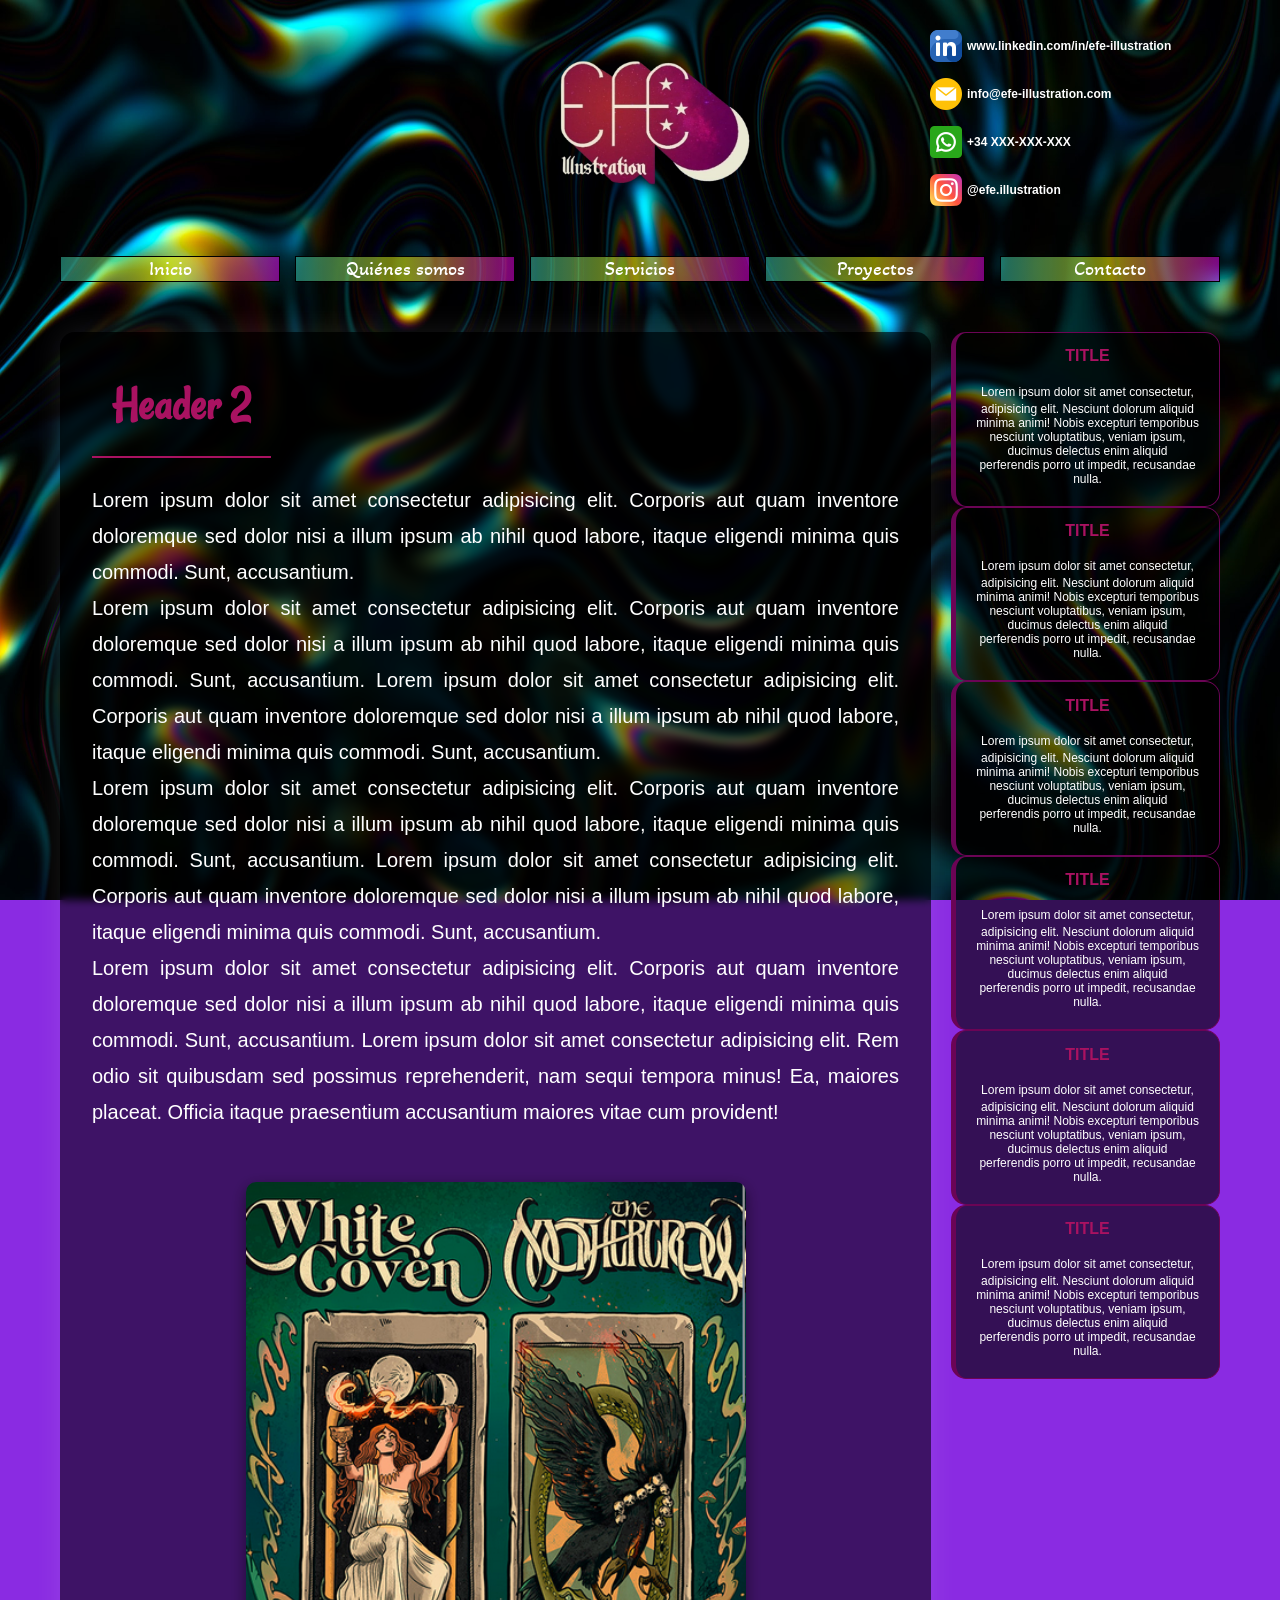
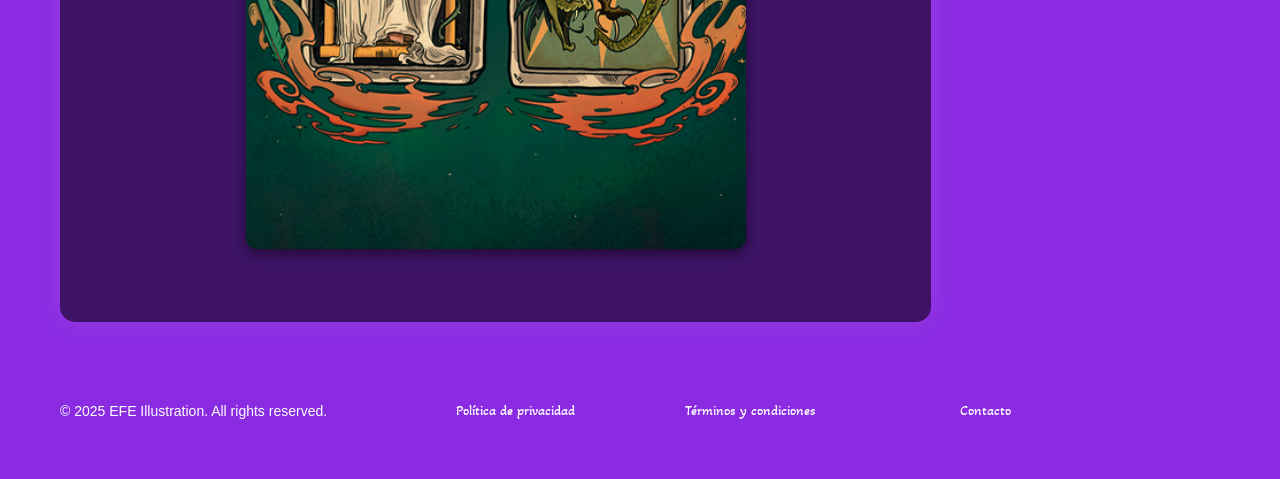
<file: index.html>
<!DOCTYPE html>
<html lang="en">
<head>
    <meta charset="UTF-8">
    <meta name="viewport" content="width=device-width, initial-scale=1.0">
    <link rel="stylesheet" href="./assets/css/style.css">
    <title>Menú general</title>
</head>
<body>
    <div id="contenedor">
        <header id="header-principal">
            <img id="logo" src="./assets/img/logo-no-background.png" alt="logo">
            <ul class="contact-details">
                <li><img src="./assets/img/linkedin_32.png" alt="LinkedIn">www.linkedin.com/in/efe-illustration</li>
                <li><img src="./assets/img/email.png" alt="Email">info@efe-illustration.com</li>
                <li><img src="./assets/img/whatsapp.png" alt="Whatsapp">+34 XXX-XXX-XXX</li>
                <li><img src="./assets/img/instagram.png" alt="Instagram">@efe.illustration</li>
            </ul>
        </header>
        <nav>
            <ul>
                <li><a href="#">Inicio</a></li>
                <li><a href="./quienes_somos.html">Quiénes somos</a></li>
                <li><a href="./servicios.html">Servicios</a></li>
                <li><a href="./Portfolio_flipcard.html">Proyectos</a></li>
                <li><a href="./Formulario.html">Contacto</a></li>
            </ul>
        </nav>

        <section>
            <article class="index-principal">
              <header>Header 2</header>
              <p>
                Lorem ipsum dolor sit amet consectetur adipisicing elit. Corporis aut quam inventore doloremque sed dolor nisi a illum ipsum ab nihil quod labore, itaque eligendi minima quis commodi. Sunt, accusantium.
              </p>
              <p>
                Lorem ipsum dolor sit amet consectetur adipisicing elit. Corporis aut quam inventore doloremque sed dolor nisi a illum ipsum ab nihil quod labore, itaque eligendi minima quis commodi. Sunt, accusantium. Lorem ipsum dolor sit amet consectetur adipisicing elit. Corporis aut quam inventore doloremque sed dolor nisi a illum ipsum ab nihil quod labore, itaque eligendi minima quis commodi. Sunt, accusantium.
              </p>
              <p>
                Lorem ipsum dolor sit amet consectetur adipisicing elit. Corporis aut quam inventore doloremque sed dolor nisi a illum ipsum ab nihil quod labore, itaque eligendi minima quis commodi. Sunt, accusantium. Lorem ipsum dolor sit amet consectetur adipisicing elit. Corporis aut quam inventore doloremque sed dolor nisi a illum ipsum ab nihil quod labore, itaque eligendi minima quis commodi. Sunt, accusantium.
              </p>
              <p>
                Lorem ipsum dolor sit amet consectetur adipisicing elit. Corporis aut quam inventore doloremque sed dolor nisi a illum ipsum ab nihil quod labore, itaque eligendi minima quis commodi. Sunt, accusantium. Lorem ipsum dolor sit amet consectetur adipisicing elit. Rem odio sit quibusdam sed possimus reprehenderit, nam sequi tempora minus! Ea, maiores placeat. Officia itaque praesentium accusantium maiores vitae cum provident!
              </p>
              <footer>
                <img src="./assets/img/imagen4.png" alt="Ilustración destacada">
              </footer>
            </article>
          
            <aside>
              <nav>
                <a href="#"><header class="side-news-title">TITLE</header></a>
                Lorem ipsum dolor sit amet consectetur, adipisicing elit. Nesciunt dolorum aliquid minima animi! Nobis excepturi temporibus nesciunt voluptatibus, veniam ipsum, ducimus delectus enim aliquid perferendis porro ut impedit, recusandae nulla.
              </nav>
              <nav>
                <a href="#"><header class="side-news-title">TITLE</header></a>
                Lorem ipsum dolor sit amet consectetur, adipisicing elit. Nesciunt dolorum aliquid minima animi! Nobis excepturi temporibus nesciunt voluptatibus, veniam ipsum, ducimus delectus enim aliquid perferendis porro ut impedit, recusandae nulla.
              </nav>
              <nav>
                <a href="#"><header class="side-news-title">TITLE</header></a>
                Lorem ipsum dolor sit amet consectetur, adipisicing elit. Nesciunt dolorum aliquid minima animi! Nobis excepturi temporibus nesciunt voluptatibus, veniam ipsum, ducimus delectus enim aliquid perferendis porro ut impedit, recusandae nulla.
              </nav>
              <nav>
                <a href="#"><header class="side-news-title">TITLE</header></a>
                Lorem ipsum dolor sit amet consectetur, adipisicing elit. Nesciunt dolorum aliquid minima animi! Nobis excepturi temporibus nesciunt voluptatibus, veniam ipsum, ducimus delectus enim aliquid perferendis porro ut impedit, recusandae nulla.
              </nav>
              <nav>
                <a href="#"><header class="side-news-title">TITLE</header></a>
                Lorem ipsum dolor sit amet consectetur, adipisicing elit. Nesciunt dolorum aliquid minima animi! Nobis excepturi temporibus nesciunt voluptatibus, veniam ipsum, ducimus delectus enim aliquid perferendis porro ut impedit, recusandae nulla.
              </nav>
              <nav>
                <a href="#"><header class="side-news-title">TITLE</header></a>
                Lorem ipsum dolor sit amet consectetur, adipisicing elit. Nesciunt dolorum aliquid minima animi! Nobis excepturi temporibus nesciunt voluptatibus, veniam ipsum, ducimus delectus enim aliquid perferendis porro ut impedit, recusandae nulla.
              </nav>
            </aside>
          </section>
          
        <footer id="footer-principal">
            <p>&copy; 2025 EFE Illustration. All rights reserved.</p>
            <nav>
                <ul class="footer-links">
                    <li><a href="#">Política de privacidad</a></li>
                    <li><a href="#">Términos y condiciones</a></li>
                    <li><a href="./Formulario.html">Contacto</a></li>
                </ul>
            </nav>
        </footer>
    </div>
    
</body>
</html>
</file>
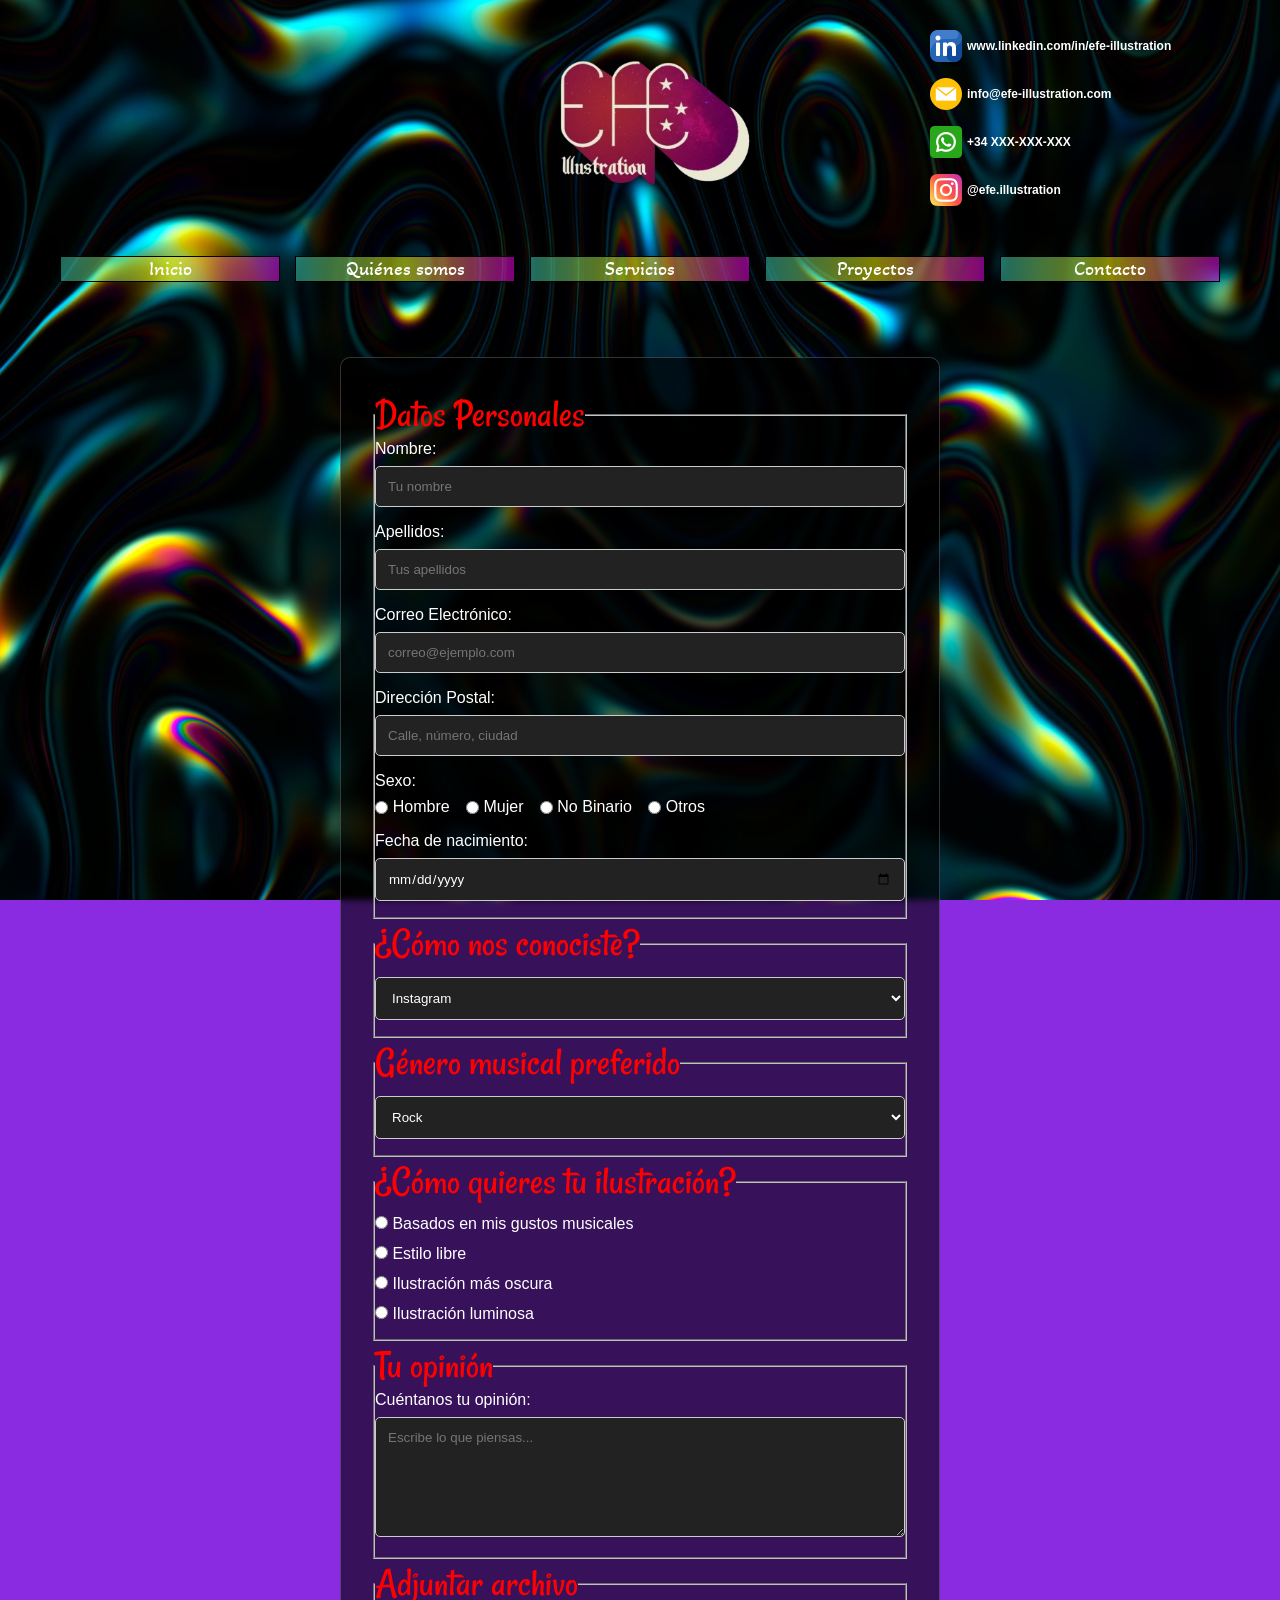
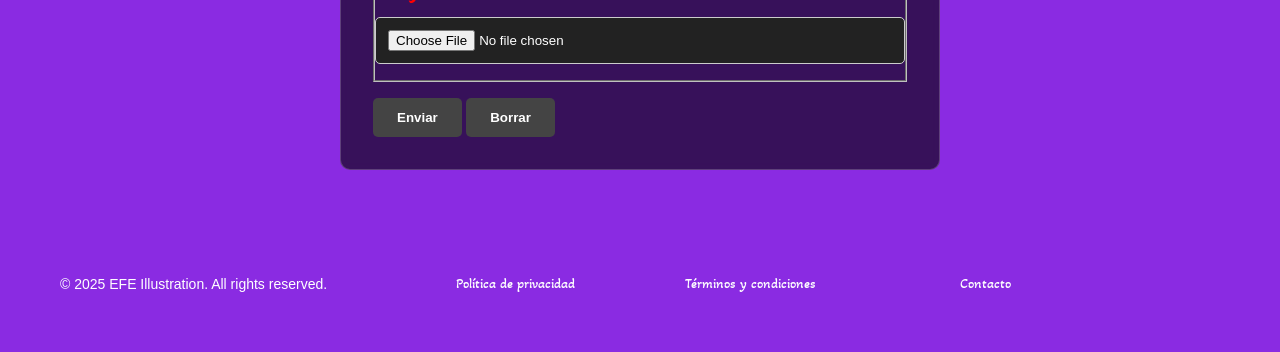
<file: Formulario.html>
<!DOCTYPE html>
<html lang="es">
<head>
    <meta charset="UTF-8">
    <meta name="viewport" content="width=device-width, initial-scale=1.0">
    <title>Formulario Personal</title>
    <link rel="stylesheet" href="assets/css/style.css">
</head>
<body>
    <div id="contenedor">
        <header id="header-principal">
          <img id="logo" src="./assets/img/logo-no-background.png" alt="logo">
          <ul class="contact-details">
            <li><img src="./assets/img/linkedin_32.png" alt="LinkedIn">www.linkedin.com/in/efe-illustration</li>
            <li><img src="./assets/img/email.png" alt="Email">info@efe-illustration.com</li>
            <li><img src="./assets/img/whatsapp.png" alt="Whatsapp">+34 XXX-XXX-XXX</li>
            <li><img src="./assets/img/instagram.png" alt="Instagram">@efe.illustration</li>
          </ul>
        </header>
    
        <nav>
          <ul>
            <li><a href="./index.html">Inicio</a></li>
            <li><a href="#">Quiénes somos</a></li>
            <li><a href="./servicios.html">Servicios</a></li>
            <li><a href="./Portfolio_flipcard.html">Proyectos</a></li>
            <li><a href="./Formulario.html">Contacto</a></li>
          </ul>
        </nav>

    <main>
    <div class="Formulario">

        <form action="mailto:prueba1@ejemplo.com" method="post" enctype="multipart/form-data" autocomplete="on">
    
            <fieldset>
                <legend>Datos Personales</legend>
        
                <label for="nombre">Nombre:</label>
                <input type="text" id="nombre" name="nombre" placeholder="Tu nombre" required>
        
                <label for="apellidos">Apellidos:</label>
                <input type="text" id="apellidos" name="apellidos" placeholder="Tus apellidos">
        
                <label for="correo">Correo Electrónico:</label>
                <input type="email" id="correo" name="correo" placeholder="correo@ejemplo.com" required>
        
                <label for="direccion">Dirección Postal:</label>
                <input type="text" id="direccion" name="direccion" placeholder="Calle, número, ciudad">
        
                <label>Sexo:</label>
                <div class="sexo-group">
                    <label for="hombre"><input type="radio" name="sexo" value="hombre" id="hombre"> Hombre</label>
                    <label for="mujer"><input type="radio" name="sexo" value="mujer" id="mujer"> Mujer</label>
                    <label for="nobinario"><input type="radio" name="sexo" value="nobinario" id="nobinario"> No Binario</label>
                    <label for="otros"><input type="radio" name="sexo" value="otros" id="otros"> Otros</label>
                </div>
        
                <label for="fecha">Fecha de nacimiento:</label>
                <input type="date" id="fecha" name="fecha" required>
            </fieldset>
        
            <fieldset>
                <legend>¿Cómo nos conociste?</legend>
                <select name="conociste" id="conociste">
                    <option value="instagram">Instagram</option>
                    <option value="amigo">Recomendación de amigo</option>
                    <option value="tiktok">TikTok</option>
                    <option value="facebook">Facebook</option>
                    <option value="internet">Internet</option>
                    <option value="pinterest">Pinterest</option>
                </select>
            </fieldset>
        
            <fieldset>
                <legend>Género musical preferido</legend>
                <select id="tema" name="tema">
                    <option value="rock">Rock</option>
                    <option value="heavy">Heavy</option>
                    <option value="doom">Doom</option>
                    <option value="psicodelic">Psicodélico</option>
                    <option value="stoner">Stoner</option>
                    <option value="alternativo">Alternativo</option>
                    <option value="black_sabbath">Black Fu**in* Sabbath</option>
                    <option value="otros">Otros</option>
                </select>
            </fieldset>
        
            <fieldset>
                <legend>¿Cómo quieres tu ilustración?</legend>
                <div class="ilustracion-group">
                    <label><input type="radio" name="ilustracion" value="gustos"> Basados en mis gustos musicales</label>
                    <label><input type="radio" name="ilustracion" value="libre"> Estilo libre</label>
                    <label><input type="radio" name="ilustracion" value="oscura"> Ilustración más oscura</label>
                    <label><input type="radio" name="ilustracion" value="luminosa"> Ilustración luminosa</label>
                </div>
            </fieldset>
        
            <fieldset>
                <legend>Tu opinión</legend>
                <label for="opinion">Cuéntanos tu opinión:</label>
                <textarea id="opinion" name="opinion" placeholder="Escribe lo que piensas..."></textarea>
            </fieldset>
        
            <fieldset>
                <legend>Adjuntar archivo</legend>
                <input type="file" id="archivo" name="archivo">
            </fieldset>
        
            <input type="submit" value="Enviar">
            <input type="reset" value="Borrar">
        </form>
    </div>
    </main>

    <footer id="footer-principal">
        <p>&copy; 2025 EFE Illustration. All rights reserved.</p>
        <nav>
          <ul class="footer-links">
            <li><a href="#">Política de privacidad</a></li>
            <li><a href="#">Términos y condiciones</a></li>
            <li><a href="./Formulario.html">Contacto</a></li>
          </ul>
        </nav>
      </footer>
    </div>

</body>
</html>
</file>
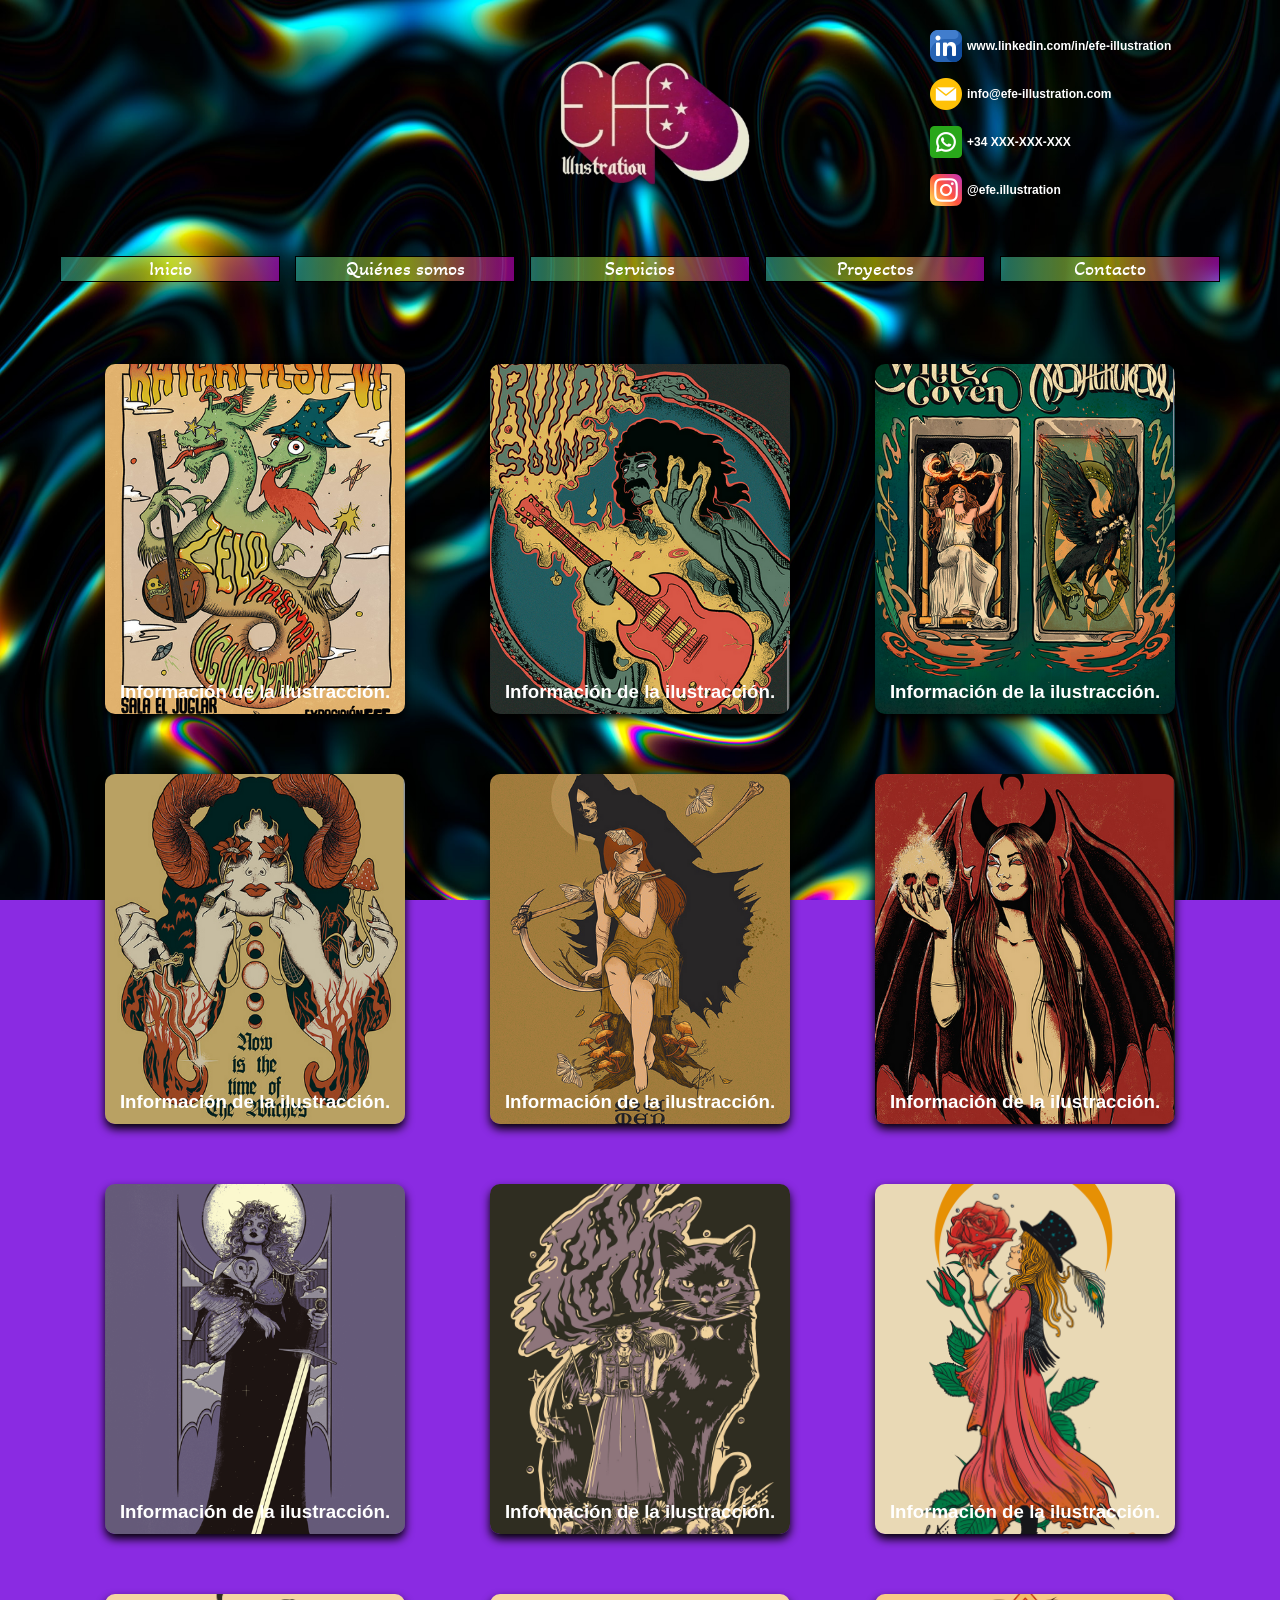
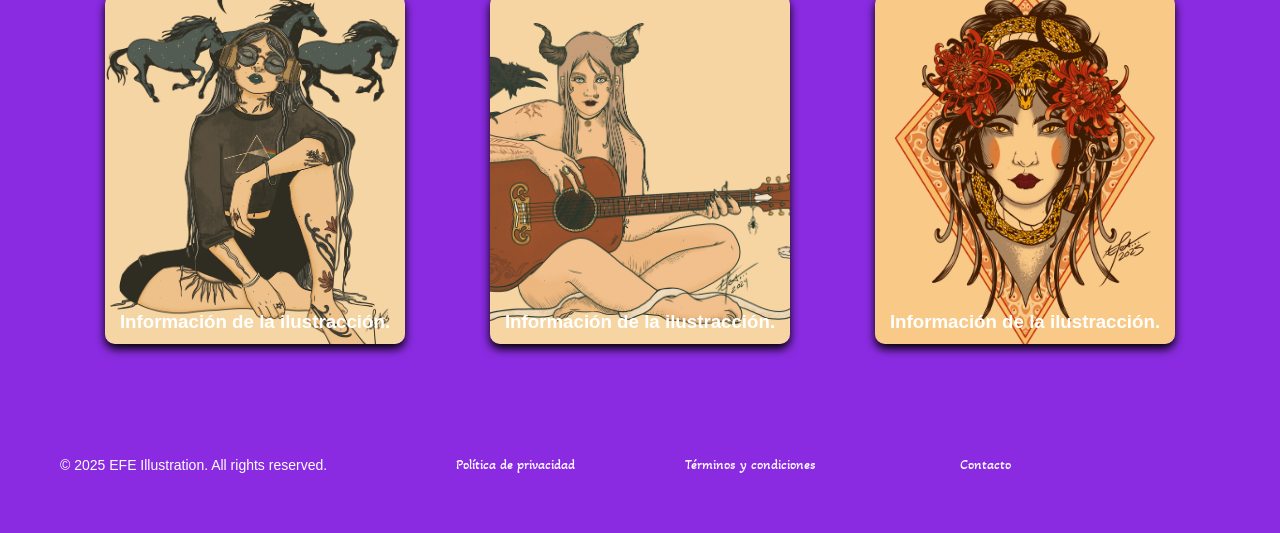
<file: Portfolio_flipcard.html>
<!DOCTYPE html>
<html lang="en">
<head>
    <meta charset="UTF-8">
    <meta name="viewport" content="width=device-width, initial-scale=1.0">
    <link rel="stylesheet" href="assets/css/style.css">
    <title>Portfolio EFE ILUSTRATION</title>
</head>
<body class="portfolio_card">

    <div id="contenedor">
        <header id="header-principal">
          <img id="logo" src="./assets/img/logo-no-background.png" alt="logo">
          <ul class="contact-details">
            <li><img src="./assets/img/linkedin_32.png" alt="LinkedIn">www.linkedin.com/in/efe-illustration</li>
            <li><img src="./assets/img/email.png" alt="Email">info@efe-illustration.com</li>
            <li><img src="./assets/img/whatsapp.png" alt="Whatsapp">+34 XXX-XXX-XXX</li>
            <li><img src="./assets/img/instagram.png" alt="Instagram">@efe.illustration</li>
          </ul>
        </header>
    
        <nav>
          <ul>
            <li><a href="./index.html">Inicio</a></li>
            <li><a href="#">Quiénes somos</a></li>
            <li><a href="./servicios.html">Servicios</a></li>
            <li><a href="./Portfolio_flipcard.html">Proyectos</a></li>
            <li><a href="./Formulario.html">Contacto</a></li>
          </ul>
        </nav>
    
    <main>
    <div class="card-grid">
    <div class="card">
        <!--PARTE DELANTERA-->
        <div class="face front">
            <img src="assets/img/imagen2.png" alt="">
            <h3>Información de la ilustracción.</h3>
        </div>
        <!--PARTE TRASERA-->
        <div class="face back">
            <h3>Información de la ilustracción.</h3>
            <p>Lorem ipsum dolor sit amet consectetur adipisicing elit. Odio, eius quam sunt nostrum, magni voluptatem nobis ratione aut dolores eaque corrupti hic optio assumenda sed adipisci cumque doloribus. Aperiam, dolore.</p>
            <div class="link"><a href="#"></a>Más Información</div>
        </div>
        
    </div>

    <div class="card">
        <!--PARTE DELANTERA-->
        <div class="face front">
            <img src="assets/img/imagen3.png" alt="">
            <h3>Información de la ilustracción.</h3>
        </div>
        <!--PARTE TRASERA-->
        <div class="face back">
            <h3>Información de la ilustracción.</h3>
            <p>Lorem ipsum dolor sit amet consectetur adipisicing elit. Odio, eius quam sunt nostrum, magni voluptatem nobis ratione aut dolores eaque corrupti hic optio assumenda sed adipisci cumque doloribus. Aperiam, dolore.</p>
            <div class="link"><a href="#"></a>Más Información</div>
        </div> 
    </div>

    <div class="card">
        <!--PARTE DELANTERA-->
        <div class="face front">
            <img src="assets/img/imagen4.png" alt="">
            <h3>Información de la ilustracción.</h3>
        </div>
        <!--PARTE TRASERA-->
        <div class="face back">
            <h3>Información de la ilustracción.</h3>
            <p>Lorem ipsum dolor sit amet consectetur adipisicing elit. Odio, eius quam sunt nostrum, magni voluptatem nobis ratione aut dolores eaque corrupti hic optio assumenda sed adipisci cumque doloribus. Aperiam, dolore.</p>
            <div class="link"><a href="#"></a>Más Información</div>
        </div>
    </div>

    <div class="card">
        <!--PARTE DELANTERA-->
        <div class="face front">
            <img src="assets/img/imagen5.png" alt="">
            <h3>Información de la ilustracción.</h3>
        </div>
        <!--PARTE TRASERA-->
        <div class="face back">
            <h3>Información de la ilustracción.</h3>
            <p>Lorem ipsum dolor sit amet consectetur adipisicing elit. Odio, eius quam sunt nostrum, magni voluptatem nobis ratione aut dolores eaque corrupti hic optio assumenda sed adipisci cumque doloribus. Aperiam, dolore.</p>
            <div class="link"><a href="#"></a>Más Información</div>
        </div>
    </div>

    <div class="card">
        <!--PARTE DELANTERA-->
        <div class="face front">
            <img src="assets/img/imagen6.png" alt="">
            <h3>Información de la ilustracción.</h3>
        </div>
        <!--PARTE TRASERA-->
        <div class="face back">
            <h3>Información de la ilustracción.</h3>
            <p>Lorem ipsum dolor sit amet consectetur adipisicing elit. Odio, eius quam sunt nostrum, magni voluptatem nobis ratione aut dolores eaque corrupti hic optio assumenda sed adipisci cumque doloribus. Aperiam, dolore.</p>
            <div class="link"><a href="#"></a>Más Información</div>
        </div>     
    </div>

    <div class="card">
        <!--PARTE DELANTERA-->
        <div class="face front">
            <img src="assets/img/imagen7.png" alt="">
            <h3>Información de la ilustracción.</h3>
        </div>
        <!--PARTE TRASERA-->
        <div class="face back">
            <h3>Información de la ilustracción.</h3>
            <p>Lorem ipsum dolor sit amet consectetur adipisicing elit. Odio, eius quam sunt nostrum, magni voluptatem nobis ratione aut dolores eaque corrupti hic optio assumenda sed adipisci cumque doloribus. Aperiam, dolore.</p>
            <div class="link"><a href="#"></a>Más Información</div>
        </div>
    </div>

    <div class="card">
        <!--PARTE DELANTERA-->
        <div class="face front">
            <img src="assets/img/mujerbuho1.png" alt="">
            <h3>Información de la ilustracción.</h3>
        </div>
        <!--PARTE TRASERA-->
        <div class="face back">
            <h3>Información de la ilustracción.</h3>
            <p>Lorem ipsum dolor sit amet consectetur adipisicing elit. Odio, eius quam sunt nostrum, magni voluptatem nobis ratione aut dolores eaque corrupti hic optio assumenda sed adipisci cumque doloribus. Aperiam, dolore.</p>
            <div class="link"><a href="#"></a>Más Información</div>
        </div>     
    </div>

    <div class="card">
        <!--PARTE DELANTERA-->
        <div class="face front">
            <img src="assets/img/catwitchdesignnegro.jpg" alt="">
            <h3>Información de la ilustracción.</h3>
        </div>
        <!--PARTE TRASERA-->
        <div class="face back">
            <h3>Información de la ilustracción.</h3>
            <p>Lorem ipsum dolor sit amet consectetur adipisicing elit. Odio, eius quam sunt nostrum, magni voluptatem nobis ratione aut dolores eaque corrupti hic optio assumenda sed adipisci cumque doloribus. Aperiam, dolore.</p>
            <div class="link"><a href="#"></a>Más Información</div>
        </div>     
    </div>

    <div class="card">
        <!--PARTE DELANTERA-->
        <div class="face front">
            <img src="assets/img/stevenick.png" alt="">
            <h3>Información de la ilustracción.</h3>
        </div>
        <!--PARTE TRASERA-->
        <div class="face back">
            <h3>Información de la ilustracción.</h3>
            <p>Lorem ipsum dolor sit amet consectetur adipisicing elit. Odio, eius quam sunt nostrum, magni voluptatem nobis ratione aut dolores eaque corrupti hic optio assumenda sed adipisci cumque doloribus. Aperiam, dolore.</p>
            <div class="link"><a href="#"></a>Más Información</div>
        </div>     
    </div>

    <div class="card">
        <!--PARTE DELANTERA-->
        <div class="face front">
            <img src="assets/img/pinkfloydm.png" alt="">
            <h3>Información de la ilustracción.</h3>
        </div>
        <!--PARTE TRASERA-->
        <div class="face back">
            <h3>Información de la ilustracción.</h3>
            <p>Lorem ipsum dolor sit amet consectetur adipisicing elit. Odio, eius quam sunt nostrum, magni voluptatem nobis ratione aut dolores eaque corrupti hic optio assumenda sed adipisci cumque doloribus. Aperiam, dolore.</p>
            <div class="link"><a href="#"></a>Más Información</div>
        </div>     
    </div>

    <div class="card">
        <!--PARTE DELANTERA-->
        <div class="face front">
            <img src="assets/img/guitarwomanevil.jpg" alt="">
            <h3>Información de la ilustracción.</h3>
        </div>
        <!--PARTE TRASERA-->
        <div class="face back">
            <h3>Información de la ilustracción.</h3>
            <p>Lorem ipsum dolor sit amet consectetur adipisicing elit. Odio, eius quam sunt nostrum, magni voluptatem nobis ratione aut dolores eaque corrupti hic optio assumenda sed adipisci cumque doloribus. Aperiam, dolore.</p>
            <div class="link"><a href="#"></a>Más Información</div>
        </div>     
    </div>

    <div class="card">
        <!--PARTE DELANTERA-->
        <div class="face front">
            <img src="assets/img/snakewomana3finalmenosbrillo.jpg" alt="">
            <h3>Información de la ilustracción.</h3>
        </div>
        <!--PARTE TRASERA-->
        <div class="face back">
            <h3>Información de la ilustracción.</h3>
            <p>Lorem ipsum dolor sit amet consectetur adipisicing elit. Odio, eius quam sunt nostrum, magni voluptatem nobis ratione aut dolores eaque corrupti hic optio assumenda sed adipisci cumque doloribus. Aperiam, dolore.</p>
            <div class="link"><a href="#"></a>Más Información</div>
        </div>     
    </div>
    </div>
    </main>

    

    <footer id="footer-principal">
        <p>&copy; 2025 EFE Illustration. All rights reserved.</p>
        <nav>
          <ul class="footer-links">
            <li><a href="#">Política de privacidad</a></li>
            <li><a href="#">Términos y condiciones</a></li>
            <li><a href="./Formulario.html">Contacto</a></li>
          </ul>
        </nav>
    </footer>
    </div>

</body>
</html>
</file>
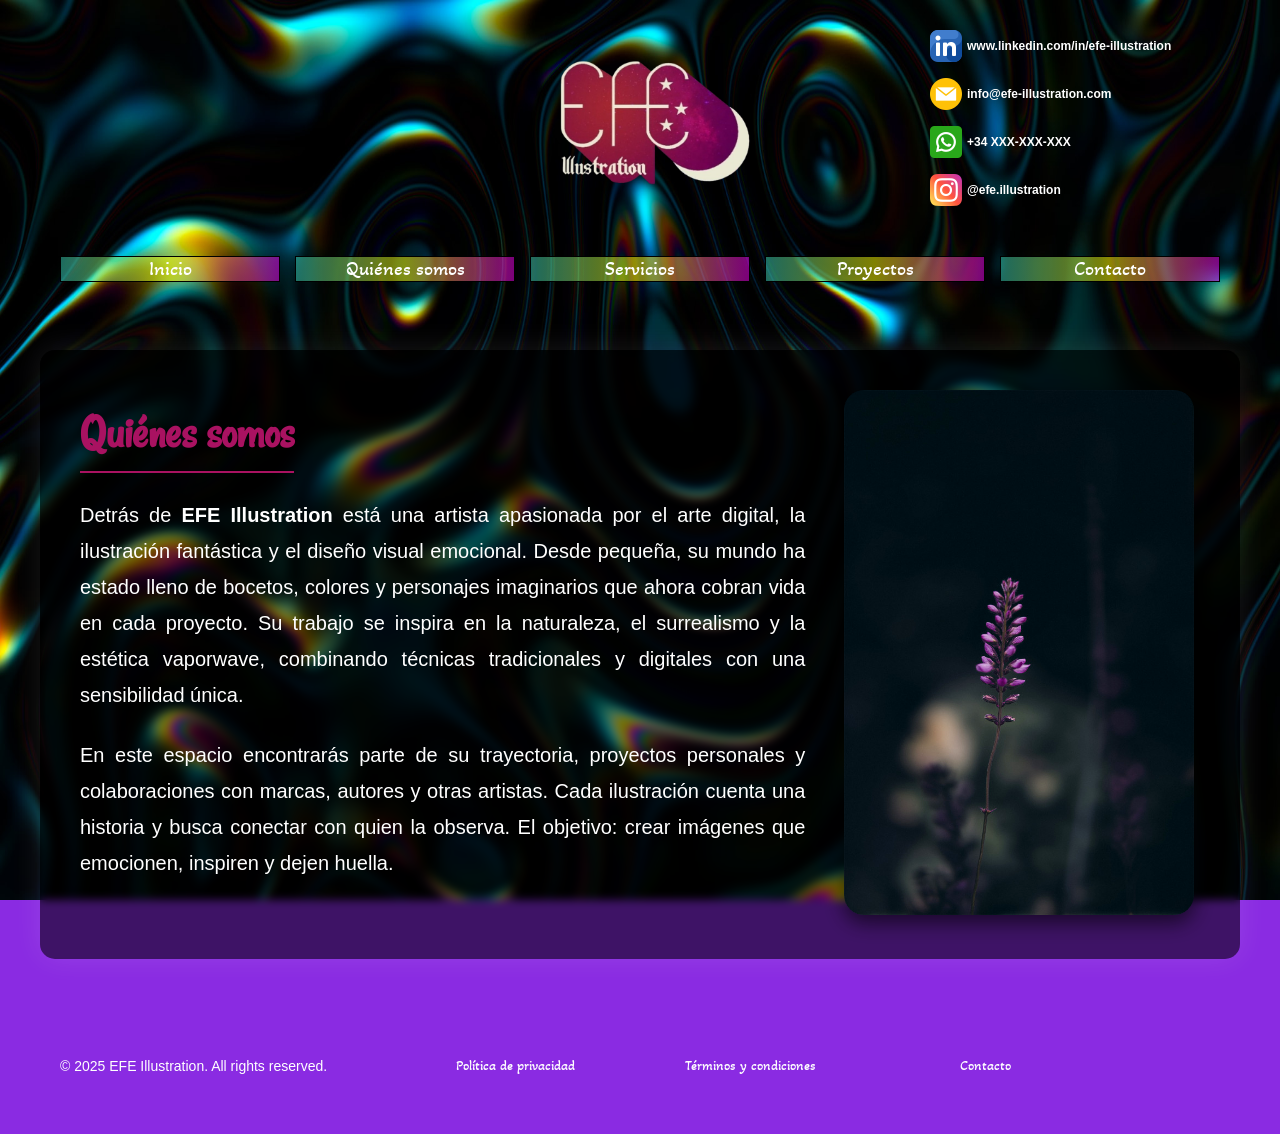
<file: quienes_somos.html>
<!DOCTYPE html>
<html lang="es">
<head>
  <meta charset="UTF-8">
  <meta name="viewport" content="width=device-width, initial-scale=1.0">
  <title>Quiénes somos - EFE Illustration</title>
  <link rel="stylesheet" href="./assets/css/style.css">
</head>
<body>
  <div id="contenedor">
    <header id="header-principal">
      <img id="logo" src="./assets/img/logo-no-background.png" alt="logo">
      <ul class="contact-details">
        <li><img src="./assets/img/linkedin_32.png" alt="LinkedIn">www.linkedin.com/in/efe-illustration</li>
        <li><img src="./assets/img/email.png" alt="Email">info@efe-illustration.com</li>
        <li><img src="./assets/img/whatsapp.png" alt="Whatsapp">+34 XXX-XXX-XXX</li>
        <li><img src="./assets/img/instagram.png" alt="Instagram">@efe.illustration</li>
      </ul>
    </header>

    <nav>
      <ul>
        <li><a href="./index.html">Inicio</a></li>
        <li><a href="#">Quiénes somos</a></li>
        <li><a href="./servicios.html">Servicios</a></li>
        <li><a href="./Portfolio_flipcard.html">Proyectos</a></li>
        <li><a href="./Formulario.html">Contacto</a></li>
      </ul>
    </nav>

    <main class="quienes-somos">
        <div class="quienes-contenido">
          <div class="quienes-texto">
            <h1>Quiénes somos</h1>
            <p>
              Detrás de <strong>EFE Illustration</strong> está una artista apasionada por el arte digital, la ilustración fantástica y el diseño visual emocional. Desde pequeña, su mundo ha estado lleno de bocetos, colores y personajes imaginarios que ahora cobran vida en cada proyecto. Su trabajo se inspira en la naturaleza, el surrealismo y la estética vaporwave, combinando técnicas tradicionales y digitales con una sensibilidad única.
            </p>
            <p>
              En este espacio encontrarás parte de su trayectoria, proyectos personales y colaboraciones con marcas, autores y otras artistas. Cada ilustración cuenta una historia y busca conectar con quien la observa. El objetivo: crear imágenes que emocionen, inspiren y dejen huella.
            </p>
          </div>
          <div class="quienes-img">
            <img src="./assets/img/flor.jpg" alt="Retrato artístico de la ilustradora">
          </div>
        </div>
    </main>

    <footer id="footer-principal">
      <p>&copy; 2025 EFE Illustration. All rights reserved.</p>
      <nav>
        <ul class="footer-links">
          <li><a href="#">Política de privacidad</a></li>
          <li><a href="#">Términos y condiciones</a></li>
          <li><a href="./Formulario.html">Contacto</a></li>
        </ul>
      </nav>
    </footer>
  </div>
</body>
</html>
</file>
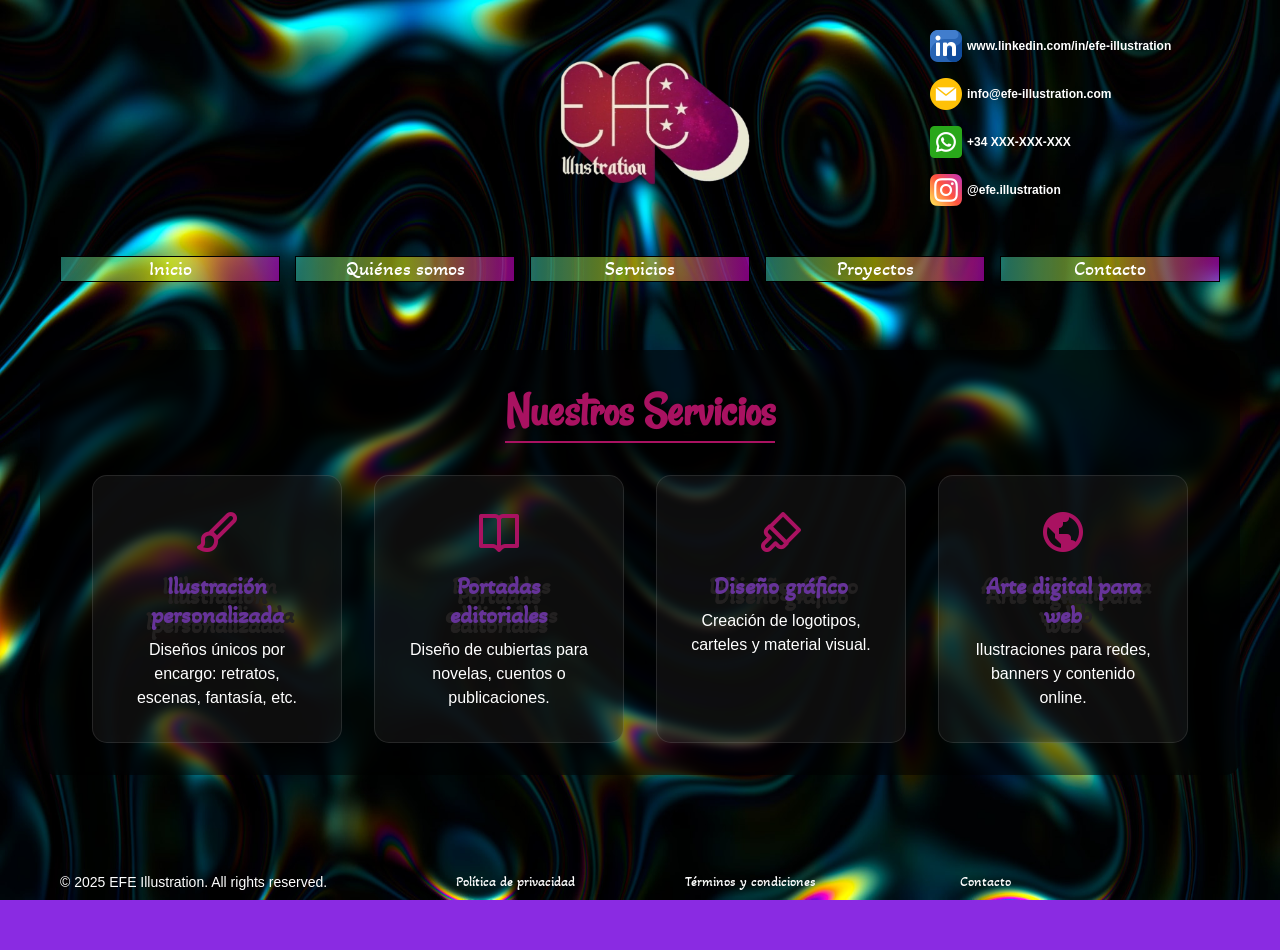
<file: servicios.html>
<!DOCTYPE html>
<html lang="es">
<head>
  <meta charset="UTF-8" />
  <meta name="viewport" content="width=device-width, initial-scale=1.0" />
  <title>Servicios</title>
  <!-- Enlace a Boxicons -->
  <link href="https://unpkg.com/boxicons@2.1.4/css/boxicons.min.css" rel="stylesheet" />
  <link rel="stylesheet" href="./assets/css/style.css">
</head>
<body>
    <div id="contenedor">
      <header id="header-principal">
        <img id="logo" src="./assets/img/logo-no-background.png" alt="logo">
        <ul class="contact-details">
          <li><img src="./assets/img/linkedin_32.png" alt="LinkedIn">www.linkedin.com/in/efe-illustration</li>
          <li><img src="./assets/img/email.png" alt="Email">info@efe-illustration.com</li>
          <li><img src="./assets/img/whatsapp.png" alt="Whatsapp">+34 XXX-XXX-XXX</li>
          <li><img src="./assets/img/instagram.png" alt="Instagram">@efe.illustration</li>
        </ul>
      </header>
  
      <nav>
        <ul>
          <li><a href="./index.html">Inicio</a></li>
          <li><a href="./quienes_somos.html">Quiénes somos</a></li>
          <li><a href="#">Servicios</a></li>
          <li><a href="./Portfolio_flipcard.html">Proyectos</a></li>
          <li><a href="./Formulario.html">Contacto</a></li>
        </ul>
      </nav>
  
      <main class="servicios">
        <h1>Nuestros Servicios</h1>
        <div class="servicios-grid">
          <div class="servicio-card">
            <i class='bx bx-paint'></i>
            <h2>Ilustración personalizada</h2>
            <p>Diseños únicos por encargo: retratos, escenas, fantasía, etc.</p>
          </div>
          <div class="servicio-card">
            <i class='bx bx-book-open'></i>
            <h2>Portadas editoriales</h2>
            <p>Diseño de cubiertas para novelas, cuentos o publicaciones.</p>
          </div>
          <div class="servicio-card">
            <i class='bx bx-brush'></i>
            <h2>Diseño gráfico</h2>
            <p>Creación de logotipos, carteles y material visual.</p>
          </div>
          <div class="servicio-card">
            <i class='bx bx-world'></i>
            <h2>Arte digital para web</h2>
            <p>Ilustraciones para redes, banners y contenido online.</p>
          </div>
        </div>
      </main>
  
      <footer id="footer-principal">
        <p>&copy; 2025 EFE Illustration. All rights reserved.</p>
        <nav>
          <ul class="footer-links">
            <li><a href="#">Política de privacidad</a></li>
            <li><a href="#">Términos y condiciones</a></li>
            <li><a href="./Formulario.html">Contacto</a></li>
          </ul>
        </nav>
      </footer>
    </div>
  </body>
</html>
</file>
<file: assets/css/style.css>
@font-face {
    font-family: Rancho;
    src: url('../Rancho-Regular.ttf');
}

@font-face {
    font-family: Akaya;
    src: url('../AkayaKanadaka-Regular.ttf');
}

:root{
    --pink-header:#a91261;
    --pink-header-hovered:#6b0455;
}


*{
    margin:0px;
    padding:0px;
    box-sizing: border-box;
    font-family: sans-serif;
    color:white;
}

/*CSS PARA portfolio*/

.portfolio_card {
    display: flex;
    flex-wrap: wrap;
    align-items: center;
    justify-content: center;
    min-height: 100vh;
    background-image: url(../img/3d-abstract-iridescent-wavy-background-vibrant-liquid-reflection-surface-neon-holographic-fluid-distortion.jpg);
    background-image: center;
    background-repeat: no-repeat;
    background-attachment: fixed;
    background-size: 100% 100%;
}

.card-grid {
    display: grid;
    grid-template-columns: repeat(auto-fit, minmax(280px, 1fr));
    gap: 20px;
    justify-items: center;
    width: 100%;
    padding: 2rem;
  }

.card {
    position: relative;
    width: 300px;
    height: 350px;
    /*Aplicamos márgenes*/
    margin: 20px;
}

.card .face {
    position: absolute;
    width: 100%;
    height: 100%;
    backface-visibility: hidden;
    border-radius: 10px;
    overflow: hidden;
    transition: 1.5s;
}

.card .front {
    transform: perspective(600px) rotateY(0deg);
    box-shadow: 0px 5px 10px #000;
}

.card .front img{
    position: absolute;
    width: 100%;
    height: 100%;
    object-fit: cover;
}

.card .front h3 {
    position: absolute;
    bottom: 0px;
    width: 100%;
    height: 45px;
    line-height: 45px;
    color: #fff;
    background-color: rgb;
    text-align: center;
}

.card .back {
    transform: perspective(600px) rotateY(180deg);
    background-color: rgb(3,35,54);
    padding: 15px;
    color:#f3f3f3;
    display:flex;
    flex-direction: column;
    justify-content: space-between;
    text-align: center;
    box-shadow: 0px 5px 10px #000;
}

.card .back .link {
    border-top: 1px solid #f3f3f3;
    height: 50px;
    line-height: 50px;
}

.card .back .link a {
  color: #f3f3f3
}

.card .back h3 {
    font-size: 30px;
    margin-top: 20px;
    letter-spacing: 2px;
}

.card .back p{
    letter-spacing: 1px;
}

.card:hover .front{
    transform:perspective(600px) rotateY(180deg);
}

.card:hover .back{
    transform:perspective(600px) rotateY(360deg);
}


/* INDEX PARA USAR EN CSS*/
body {
    font-family: Arial, sans-serif;
    margin: 0;
    padding: 0;
    background-color: blueviolet;

    background-image: url('../img/3d-abstract-iridescent-wavy-background-vibrant-liquid-reflection-surface-neon-holographic-fluid-distortion.jpg');
    background-repeat: no-repeat;
    background-position: center;
    background-size: 100% 100%;
    background-attachment: fixed;
}

#contenedor {
    width: 100%;
    max-width: 1200px;
    margin: auto;
}
#header-principal{
    display: flex;
    gap: 15%;
}
#header-principal li{
    display: flex;
}

#footer-principal{
    display: flex;
    align-items: center;
    gap: 5%;
}

#logo{
    width: 20%;
    height: auto;
    opacity: 1;
    align-self: center;
    margin-left: 40%;
    
}

header, nav, section, aside, footer {
    /* border: 1px dashed #999; */
    padding: 20px;
    margin: 10px 0;
    text-align: center;
}
section{
    display: block;
}
header{
    color: var(--pink-header);
    font-weight: bold;
}
header:hover{
    color: var(--pink-header-hovered);
}

#footer-principal,#footer-principal a{
    font-size: 14px;
}

#footer-principal li{
    background-image: none;
    border: none;
}
#footer-principal li:hover{
    color:var(--pink-header);
    transition: all 0s;
    background-color: transparent;
}

footer img{
    width: auto;
    height: auto;
}
.contact-details{
    list-style: none;
    padding: 0;
    display: block;}

.contact-details li{
    width: auto;
    height: auto;
    margin-bottom: 16px;
    align-items: center;
    gap:5px;
}

.contact-details li:last-child {
    margin-bottom: 0;
  }

nav ul {
    list-style: none;
    padding: 0;
    display: flex;
    gap: 15px;
}

ul{
    text-align: center;
    list-style: none;
    font-size: 12px;
}

nav a{
    text-decoration: none;
    color:inherit;
    font-size: 20px;
    font-family: 'Akaya';
}

nav li{
    display: inline-block;
    border:1px solid black;
    width: 220px;
    background-image: linear-gradient(to right,rgb(58, 211, 187,0.5),rgb(255, 255, 1,0.5),rgb(245, 0, 243,0.5));;
    text-align: center;
}

li:hover{
    background-color: gray;
    transition: all 1s;
    color: white;
}

section {
    display: flex;
    gap: 20px;
}

article {
    flex: 3;
}

aside {
    flex: 1;
    padding: 0;
    margin: 0;
}

aside nav{
    padding-top: 1px;
    margin: 0;
    border:1px solid var(--pink-header-hovered);
    border-left: 5px solid var(--pink-header-hovered);
    font-size: 12px;
    border-radius: 15px;
    background-color: rgba(0, 0, 0, 0.622);
}

footer {
    text-align: center;
}

section article header{
    font-size: 40px;
}

.side-news-title{
    padding: 1%;
    margin-top: 5%;
    font-size: 16px;
}



.index-principal {
    background-color: rgba(0, 0, 0, 0.549);
    border-radius: 15px;
    padding: 2rem;
    padding-top: 0px;
    font-size: 1.25rem;
    font-family: 'Akaya', cursive;
    color: white;
    box-shadow: 0 0 30px rgba(255, 255, 255, 0.1);
    backdrop-filter: blur(4px);
    text-align: justify;
    line-height: 1.8;
  }

  
  .index-principal header {
    font-size: 3rem;
    color: var(--pink-header);
    text-align: left;
    text-shadow: 0 2px 10px rgba(0, 0, 0, 0.4);
    border-bottom: 2px solid var(--pink-header);
    display: inline-block;
    padding-bottom: 0.5rem;
    margin-bottom: 1.5rem;
    font-family: Rancho;
  }
  
  .index-principal footer {
    margin-top: 2rem;
    text-align: center;
  }
  
  .index-principal footer img {
    width: 100%;
    max-width: 500px;
    border-radius: 10px;
    box-shadow: 0 5px 15px rgba(0, 0, 0, 0.5);
  }

  .index-principal footer img:hover {
    transform: scale(1.03);
    box-shadow: 0 12px 25px rgba(0, 0, 0, 0.8);
    transition: all 0.3s;
  }
  

/* Formulario */
.Formulario {
    font-family: 'Akaya';
    text-align: center;
    padding: 45px;
    background-size: 25% 25%;
    box-shadow: 0 4px 8px rgba(0, 1, 0, 0);
    
}

.Formulario h1, h2 {
    color: rebeccapurple;
    text-shadow: -5px 0 rgb(34, 32, 32), 0 10px rgb(34, 32, 32), 10px 0 rgb(34, 32, 32), 0 10px rgb(34, 32, 32);
    font-size: 50px;
    text-align: center;
}
.Formulario form {
    font-family: 'Rancho';
    border-radius: 10px;
    color: white;
    background-color: black;
    text-align: left;
    font-size: 16px;
    font-family: Verdana, Geneva, Tahoma, sans-serif;
    margin: auto;
    max-width: 600px;
    padding: 2rem;
    box-sizing: border-box;
    background-color: rgba(0, 0, 0, 0.6); /* Fondo semitransparente */
    backdrop-filter: blur(3px); /* Desenfoque */
    border: 1px solid rgba(255, 255, 255, 0.2); /* Borde sutil */
    
}

.Formulario input[type="text"],
.Formulario input[type="email"],
.Formulario input[type="date"],
.Formulario input[type="file"],
.Formulario select,
.Formulario textarea {
    width: 100%;
    padding: 0.75rem;
    margin: 0.5rem 0 1rem 0;
    box-sizing: border-box;
    border-radius: 5px;
    border: 1px solid #ccc;
    background-color: #222;
    color: white;
}

.Formulario textarea {
    resize: vertical;
    min-height: 120px;
}

.Formulario .sexo-group {
    display: flex;
    flex-wrap: wrap;
    gap: 1rem;
    margin: 0.5rem 0 1rem 0;
}

.Formulario .sexo-group label {
    display: flex;
    align-items: center;
    gap: 0.3rem;
}

.Formulario input[type="submit"],
.Formulario input[type="reset"] {
    margin-top: 1rem;
    padding: 0.75rem 1.5rem;
    font-weight: bold;
    cursor: pointer;
    border: none;
    border-radius: 5px;
    background-color: #444;
    color: white;
    transition: background-color 0.3s ease;
}

.Formulario input[type="submit"]:hover,
.Formulario input[type="reset"]:hover {
    background-color: #666;
}

.Formulario legend {
    font-family: 'Rancho';
    color: red;
    font-size: 40px;
}
.Formulario select {
    width: 100%;
    padding: 0.75rem;
    margin: 0.5rem 0 1rem 0;
    border-radius: 5px;
    border: 1px solid #ccc;
    background-color: #222;
    color: white;
    box-sizing: border-box;
}

.Formulario .ilustracion-group {
    display: flex;
    flex-direction: column;
    gap: 0.75rem;
    margin: 0.5rem 0 1rem 0;
}

/* Quiénes Somos */

.quienes-somos {
    background-color: rgba(0, 0, 0, 0.549);
    border-radius: 15px;
    padding: 2.5rem;
    margin: 3rem auto;
    box-shadow: 0 0 30px rgba(255, 255, 255, 0.1);
    backdrop-filter: blur(4px);
  }
  
  .quienes-contenido {
    display: flex;
    gap: 2rem;
    align-items: center; 
    flex-wrap: wrap;
  }
  
  /*Flex:2 para ocupar 2/3 partes del contenido de forma horizontal*/
  .quienes-texto {
    flex: 2;
    min-width: 280px;
    font-family: 'Akaya', cursive;
    color: white;
  }
  
  .quienes-texto h1 {
    font-family: Rancho;
    font-size: 3rem;
    color: var(--pink-header);
    margin-bottom: 1.5rem;
    text-shadow: 0 2px 10px rgba(0, 0, 0, 0.4);
    border-bottom: 2px solid var(--pink-header);
    display: inline-block;
    padding-bottom: 0.5rem;
  }
  
  .quienes-texto p {
    font-size: 1.25rem;
    text-align: justify;
    margin-bottom: 1.5rem;
    line-height: 1.8;
  }
  
    /*Flex:1 para ocupar 1/3 partes del contenido de forma horizontal*/
  .quienes-img {
    flex: 1;
    text-align: center;
  }
  
  .quienes-img img {
    width: 100%;
    max-width: 350px;
    border-radius: 20px;
    box-shadow: 0 8px 20px rgba(0, 0, 0, 0.6);
    filter: saturate(1.1) contrast(1.05);
  }
  
  .quienes-img:hover {
    transform: scale(1.03);
    transition: all 0.3s;
  }
  
  /* Servicios */

  .servicios {
    padding: 2rem;
    text-align: center;
    background-color: rgba(0, 0, 0, 0.5);
    margin: 3rem auto;
    border-radius: 15px;
    backdrop-filter: blur(4px);
  }
  
  .servicios h1 {
    border-bottom: 2px solid var(--pink-header);
    display: inline-block;
    font-family: 'Rancho';
    font-size: 3rem;
    color: var(--pink-header);
    margin-bottom: 2rem;
    text-shadow: 0 2px 8px rgba(0, 0, 0, 0.4);
  }
  
  .servicios-grid {
    display: flex;
    flex-wrap: wrap;
    gap: 2rem;
    justify-content: center;
  }
  
  .servicio-card {
    background-color: rgba(255, 255, 255, 0.05);
    border: 1px solid rgba(255, 255, 255, 0.1);
    border-radius: 15px;
    padding: 2rem;
    width: 250px;
    transition: transform 0.3s ease, box-shadow 0.3s ease;
    backdrop-filter: blur(5px);
    text-align: center;
  }
  
  .servicio-card:hover {
    transform: scale(1.05);
    box-shadow: 0 10px 20px rgba(0, 0, 0, 0.5);
  }
  
  .servicio-card i {
    font-size: 3rem;
    margin-bottom: 1rem;
    color: var(--pink-header);
  }
  
  .servicio-card h2 {
    font-size: 1.5rem;
    margin-bottom: 0.5rem;
    font-family: 'Akaya';
  }
  
  .servicio-card p {
    font-size: 1rem;
    line-height: 1.5;
  }
</file>
